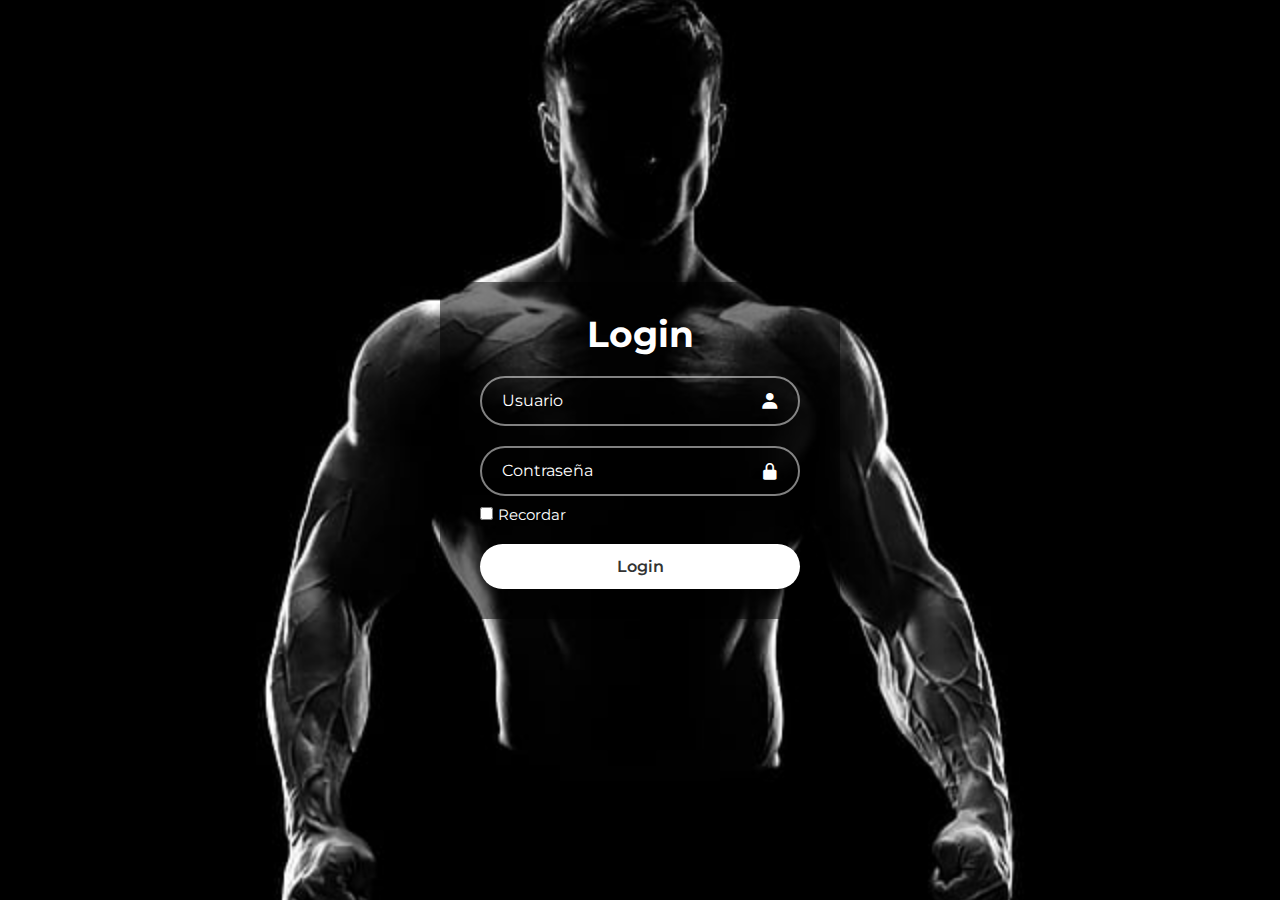
<file: LOGIN/index.html>
<!DOCTYPE html>
<html lang="en">
<head>
  <meta charset="UTF-8">
  <meta name="viewport" content="width=device-width, initial-scale=1.0">
  <link rel="stylesheet" href="styles.css">
  <link rel="stylesheet" href="https://cdn.jsdelivr.net/npm/boxicons@2.1.4/css/boxicons.min.css">
  <link rel="preconnect" href="https://fonts.googleapis.com">
  <link rel="preconnect" href="https://fonts.gstatic.com" crossorigin>
  <link href="https://fonts.googleapis.com/css2?family=Montserrat&display=swap" rel="stylesheet">
  <title>Login</title>
</head>
<body>
  <div class="wrapper">
    <form action="../LOGIN/login.php" method="POST">
      <h1>Login</h1>
      <div class="input-box">
        <input type="text" name="usuario" placeholder="Usuario">
        <i class='bx bxs-user'></i>
      </div>
      <div class="input-box">
        <input type="password" name="contrasena" placeholder="Contraseña" >
        <i class='bx bxs-lock-alt'></i>
      </div>
      <div> 
         <label type="text" name="lbl"></label>
      </div>
     
      <div class="remember-forgot">
        <label><input type="checkbox">Recordar</label>
      </div>
      <button type="submit" name="login" class="button">Login</button>
    </form>
  </div>
</body>
</html>
</file>
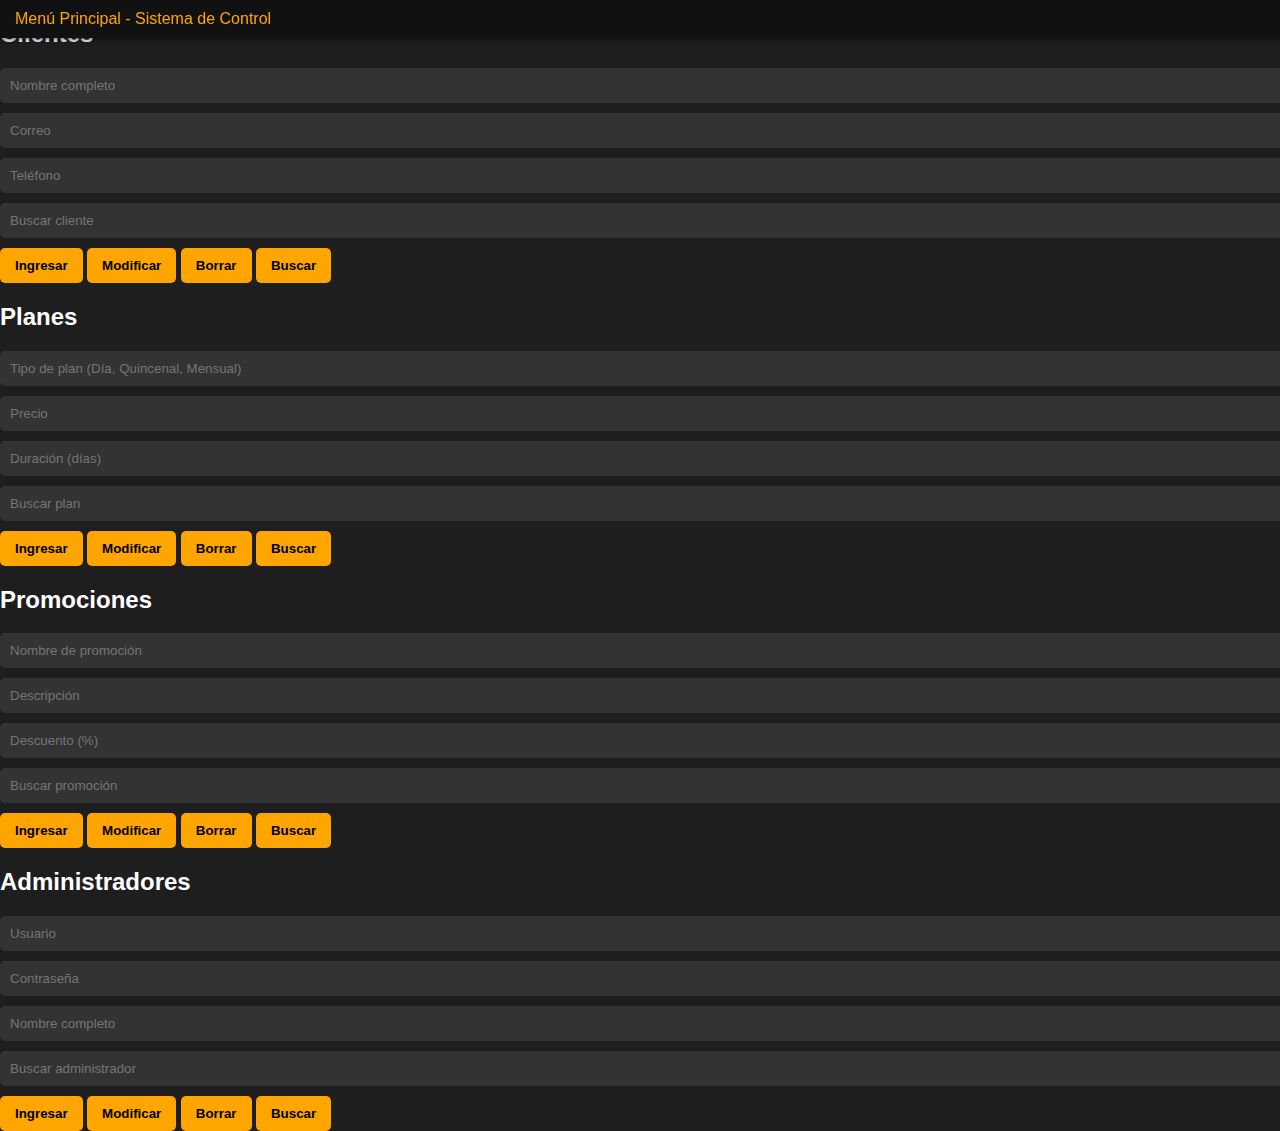
<file: MENU/index.html>
<!DOCTYPE html>
<html lang="es">
<head>
  <meta charset="UTF-8" />
  <meta name="viewport" content="width=device-width, initial-scale=1.0"/>
  <title>Menú Principal</title>
  <link rel="stylesheet" href="styles.css">
</head>
<body>
  <header>Menú Principal - Sistema de Control</header>

  <div class="container">

    <!-- CLIENTES -->
    <div class="card">
      <h2>Clientes</h2>
      <div class="form-group"><input type="text" placeholder="Nombre completo"></div>
      <div class="form-group"><input type="text" placeholder="Correo"></div>
      <div class="form-group"><input type="text" placeholder="Teléfono"></div>
      <div class="form-group"><input type="text" placeholder="Buscar cliente"></div>
      <div class="buttons">
        <button>Ingresar</button>
        <button>Modificar</button>
        <button>Borrar</button>
        <button>Buscar</button>
      </div>
    </div>

    <!-- PLANES -->
    <div class="card">
      <h2>Planes</h2>
      <div class="form-group"><input type="text" placeholder="Tipo de plan (Día, Quincenal, Mensual)"></div>
      <div class="form-group"><input type="text" placeholder="Precio"></div>
      <div class="form-group"><input type="text" placeholder="Duración (días)"></div>
      <div class="form-group"><input type="text" placeholder="Buscar plan"></div>
      <div class="buttons">
        <button>Ingresar</button>
        <button>Modificar</button>
        <button>Borrar</button>
        <button>Buscar</button>
      </div>
    </div>

    <!-- PROMOCIONES -->
    <div class="card">
      <h2>Promociones</h2>
      <div class="form-group"><input type="text" placeholder="Nombre de promoción"></div>
      <div class="form-group"><input type="text" placeholder="Descripción"></div>
      <div class="form-group"><input type="text" placeholder="Descuento (%)"></div>
      <div class="form-group"><input type="text" placeholder="Buscar promoción"></div>
      <div class="buttons">
        <button>Ingresar</button>
        <button>Modificar</button>
        <button>Borrar</button>
        <button>Buscar</button>
      </div>
    </div>

    <!-- ADMINISTRADORES -->
    <div class="card">
      <h2>Administradores</h2>
      <div class="form-group"><input type="text" placeholder="Usuario"></div>
      <div class="form-group"><input type="password" placeholder="Contraseña"></div>
      <div class="form-group"><input type="text" placeholder="Nombre completo"></div>
      <div class="form-group"><input type="text" placeholder="Buscar administrador"></div>
      <div class="buttons">
        <button>Ingresar</button>
        <button>Modificar</button>
        <button>Borrar</button>
        <button>Buscar</button>
      </div>
    </div>

  </div>
</body>
</html>
</file>
<file: LOGIN/styles.css>
* {
  margin: 0;
  padding: 0;
  box-sizing: border-box;
  font-family: 'Montserrat', sans-serif;
}

body {
  display: flex;
  justify-content: center;
  align-items: center;
  height: 100vh; /* altura total de pantalla */
  background-image: url('imagenes/cholo.png'); 
  background-size: cover; /* hace que la imagen cubra todo */
  background-repeat: no-repeat; /* no se repite */
  background-position: center; /* centrada */
  background-attachment: fixed; /* (opcional) fondo fijo al hacer scroll */
}

.wrapper {
  width: 400px; /* ya no usamos 420% */
  background: rgba(0, 0, 0, 0.5); /* fondo semitransparente */
  color: white;
  border-radius: 10px;
  padding: 30px 40px;
  text-align: center; /* centra textos y elementos */
}

.wrapper h1 {
  font-size: 36px;
  margin-bottom: 20px;
}

.wrapper .input-box {
  position: relative;
  margin: 20px 0;
  width: 100%;
  height: 50px;
}

.input-box input {
  width: 100%;
  height: 100%;
  background: transparent;
  border: 2px solid rgba(255, 255, 255, 0.5);
  border-radius: 40px;
  font-size: 16px;
  color: white;
  padding: 0 20px;
}

.input-box input::placeholder {
  color: white;
}

.input-box i {
  position: absolute;
  right: 20px;
  top: 50%;
  transform: translateY(-50%);
  font-size: 20px;
}

.remember-forgot {
  display: flex;
  justify-content: space-between;
  font-size: 14.5px;
  margin: -10px 0 20px;
}

.remember-forgot label input {
  accent-color: white;
  margin-right: 5px;
}

.remember-forgot a {
  color: white;
  text-decoration: none;
}

.remember-forgot a:hover {
  text-decoration: underline;
}

.wrapper .button {
  width: 100%;
  height: 45px;
  background: white;
  border: none;
  border-radius: 40px;
  cursor: pointer;
  font-size: 16px;
  color: #333;
  font-weight: 600;
  transition: background 0.3s;
}

.wrapper .button:hover {
  background: #ddd;
}
</file>
<file: MENU/styles.css>
/* Asegura que body no tenga margen y header esté fijo arriba */
body {
  margin: 0;
  font-family: Arial, sans-serif;
  background-color: #1e1e1e;
  color: white;
}

/* Header con estilo fijo y fondo */
header {
  position: fixed;
  top: 0;
  left: 0;
  width: 100%;
  background: #111;
  color: orange;
  display: flex;
  align-items: center;
  padding: 15px 20px;
  z-index: 1001;
  box-shadow: 0 2px 5px rgba(0,0,0,0.5);
}

/* Ícono hamburguesa grande y a la izquierda */
#menu-toggle {
  font-size: 30px;
  cursor: pointer;
  margin-right: 20px;
  user-select: none;
}

/* Lado izquierdo del menú */
#sidebar {
  position: fixed;
  top: 0;
  left: -220px;
  width: 220px;
  height: 100%;
  background-color: #222;
  transition: left 0.3s ease;
  z-index: 1000;
  padding-top: 60px;
}

#sidebar.visible {
  left: 0;
}

/* Menú lateral */
#sidebar ul {
  list-style: none;
  padding: 0;
  margin: 0;
}

#sidebar li {
  padding: 15px 20px;
  cursor: pointer;
  color: orange;
  font-weight: bold;
}

#sidebar li:hover {
  background-color: #333;
}

main {
  margin-top: 80px; /* para que no se esconda detrás del header */
  padding: 20px;
}

.formulario {
  display: none;
  background: #222;
  padding: 20px;
  border-radius: 8px;
  box-shadow: 0 0 15px #000;
}

.formulario.activo {
  display: block;
}

input {
  display: block;
  width: 100%;
  margin: 10px 0;
  padding: 10px;
  background: #333;
  color: white;
  border: none;
  border-radius: 5px;
}

.botones {
  display: flex;
  gap: 10px;
}

button {
  padding: 10px 15px;
  background: orange;
  border: none;
  border-radius: 5px;
  cursor: pointer;
  color: black;
  font-weight: bold;
}

button:hover {
  background: #ff9900;
}
/* HEADER Y HAMBURGUESA */
header {
  position: fixed;
  top: 0;
  left: 0;
  width: 100%;
  background: #111;
  color: orange;
  display: flex;
  align-items: center;
  padding: 10px 15px;
  z-index: 1001;
  box-shadow: 0 2px 5px rgba(0,0,0,0.5);
}

#menu-toggle {
  font-size: 28px;
  cursor: pointer;
  user-select: none;
  margin-right: 15px;
  margin-left: 5px; /* bien pegado a la izquierda */
}

/* MENÚ LATERAL */
#sidebar {
  position: fixed;
  top: 0;
  left: -220px;
  width: 220px;
  height: 100%;
  background-color: #222;
  transition: left 0.3s ease;
  z-index: 1000;
  padding-top: 60px;
}

#sidebar.visible {
  left: 0;
}

#sidebar ul {
  list-style: none;
  padding: 0;
  margin: 0;
}

#sidebar li {
  padding: 15px 20px;
  cursor: pointer;
  color: orange;
  font-weight: bold;
}

#sidebar li:hover {
  background-color: #333;
}

/* MAIN Y FORMULARIOS */
main {
  margin-top: 80px; /* para no tapar el header */
  padding: 20px;
  display: flex;
  flex-direction: column;
  gap: 30px;
}

.formulario {
  display: none;
  background: #222;
  padding: 20px;
  border-radius: 8px;
  box-shadow: 0 0 15px #000;
}

.formulario.activo {
  display: block;
}
</file>
